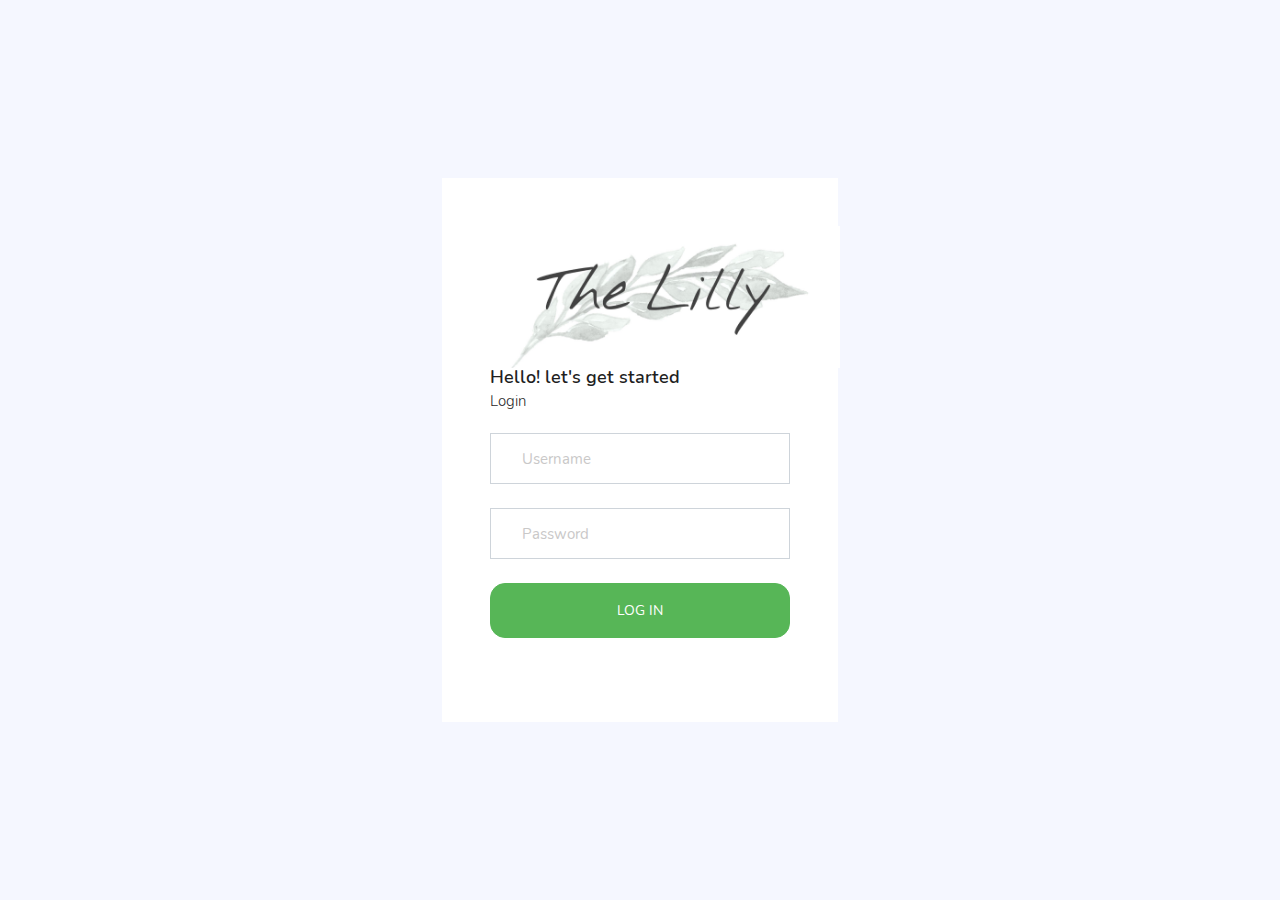
<file: login.html>
<!DOCTYPE html>
<html lang="en">

<head>
  <!-- Required meta tags -->
  <meta charset="utf-8">
  <meta name="viewport" content="width=device-width, initial-scale=1, shrink-to-fit=no">
  <title>Lilly - Login</title>
  <!-- plugins:css -->
  <link rel="stylesheet" href="./vendors/feather/feather.css">
  <link rel="stylesheet" href="./vendors/ti-icons/css/themify-icons.css">
  <link rel="stylesheet" href="./vendors/css/vendor.bundle.base.css">
  <!-- endinject -->
  <!-- Plugin css for this page -->
  <!-- End plugin css for this page -->
  <!-- inject:css -->
  <link rel="stylesheet" href="./css/vertical-layout-light/style.css">
  <!-- endinject -->
  <link rel="shortcut icon" href="./images/favicon.png" />
</head>

<body>
  <div class="container-scroller">
    <div class="container-fluid page-body-wrapper full-page-wrapper">
      <div class="content-wrapper d-flex align-items-center auth px-0">
        <div class="row w-100 mx-0">
          <div class="col-lg-4 mx-auto">
            <div class="auth-form-light text-left py-5 px-4 px-sm-5">
              <div class="">
                <img src="./images/logo.png" alt="logo" width="350px">
              </div>
              <h4>Hello! let's get started</h4>
              <h6 class="font-weight-light">Login</h6>
              <form class="pt-3">
                <div class="form-group">
                  <input type="email" class="form-control form-control-lg" id="exampleInputEmail1" placeholder="Username">
                </div>
                <div class="form-group">
                  <input type="password" class="form-control form-control-lg" id="exampleInputPassword1" placeholder="Password">
                </div>
                <div class="mt-3">
                  <a class="btn btn-block btn-primary btn-lg font-weight-medium auth-form-btn" href="./index.html">LOG IN</a>
                </div>
                <div class="my-2 d-flex justify-content-between align-items-center">
                  <div class="form-check">
                  </div>
                </div>
                <div class="mb-2">
                </div>
              </form>
            </div>
          </div>
        </div>
      </div>
      <!-- content-wrapper ends -->
    </div>
    <!-- page-body-wrapper ends -->
  </div>
  <!-- container-scroller -->
  <!-- plugins:js -->
  <script src="./vendors/js/vendor.bundle.base.js"></script>
  <!-- endinject -->
  <!-- Plugin js for this page -->
  <!-- End plugin js for this page -->
  <!-- inject:js -->
  <script src="./js/off-canvas.js"></script>
  <script src="./js/hoverable-collapse.js"></script>
  <script src="./js/template.js"></script>
  <script src="./js/settings.js"></script>
  <script src="./js/todolist.js"></script>
  <!-- endinject -->
</body>

</html>
</file>
<file: vendors/feather/feather.css>
@charset "UTF-8";
 
@font-face {
  font-family: "feather";
  src:url("fonts/feather-webfont.eot");
  src:url("fonts/feather-webfont.eot?#iefix") format("embedded-opentype"),
    url("fonts/feather-webfont.woff") format("woff"),
    url("fonts/feather-webfont.ttf") format("truetype"),
    url("fonts/feather-webfont.svg#feather") format("svg");
  font-weight: normal;
  font-style: normal;
}

/* Character Mapping Method */
 
[data-icon]:before {
  display: inline-block;
  font-family: "feather";
  content: attr(data-icon);
  font-style: normal;
  font-weight: normal;
  font-variant: normal;
  text-transform: none;
  speak: none;
  line-height: 1;
  -webkit-font-smoothing: antialiased;
  -moz-osx-font-smoothing: grayscale;
}

/* CSS Class Mapping Method */
 
[class^="icon-"],
[class*=" icon-"] {
  display: inline-block;
  font-family: "feather";
  font-style: normal;
  font-weight: normal;
  font-variant: normal;
  text-transform: none;
  speak: none;
  line-height: 1;
  -webkit-font-smoothing: antialiased;
  -moz-osx-font-smoothing: grayscale;
}

.icon-eye:before {
  content: "\e000";
}

.icon-paper-clip:before {
  content: "\e001";
}

.icon-mail:before {
  content: "\e002";
}

.icon-mail:before {
  content: "\e002";
}

.icon-toggle:before {
  content: "\e003";
}

.icon-layout:before {
  content: "\e004";
}

.icon-link:before {
  content: "\e005";
}

.icon-bell:before {
  content: "\e006";
}

.icon-lock:before {
  content: "\e007";
}

.icon-unlock:before {
  content: "\e008";
}

.icon-ribbon:before {
  content: "\e009";
}

.icon-image:before {
  content: "\e010";
}

.icon-signal:before {
  content: "\e011";
}

.icon-target:before {
  content: "\e012";
}

.icon-clipboard:before {
  content: "\e013";
}

.icon-clock:before {
  content: "\e014";
}

.icon-clock:before {
  content: "\e014";
}

.icon-watch:before {
  content: "\e015";
}

.icon-air-play:before {
  content: "\e016";
}

.icon-camera:before {
  content: "\e017";
}

.icon-video:before {
  content: "\e018";
}

.icon-disc:before {
  content: "\e019";
}

.icon-printer:before {
  content: "\e020";
}

.icon-monitor:before {
  content: "\e021";
}

.icon-server:before {
  content: "\e022";
}

.icon-cog:before {
  content: "\e023";
}

.icon-heart:before {
  content: "\e024";
}

.icon-paragraph:before {
  content: "\e025";
}

.icon-align-justify:before {
  content: "\e026";
}

.icon-align-left:before {
  content: "\e027";
}

.icon-align-center:before {
  content: "\e028";
}

.icon-align-right:before {
  content: "\e029";
}

.icon-book:before {
  content: "\e030";
}

.icon-layers:before {
  content: "\e031";
}

.icon-stack:before {
  content: "\e032";
}

.icon-stack-2:before {
  content: "\e033";
}

.icon-paper:before {
  content: "\e034";
}

.icon-paper-stack:before {
  content: "\e035";
}

.icon-search:before {
  content: "\e036";
}

.icon-zoom-in:before {
  content: "\e037";
}

.icon-zoom-out:before {
  content: "\e038";
}

.icon-reply:before {
  content: "\e039";
}

.icon-circle-plus:before {
  content: "\e040";
}

.icon-circle-minus:before {
  content: "\e041";
}

.icon-circle-check:before {
  content: "\e042";
}

.icon-circle-cross:before {
  content: "\e043";
}

.icon-square-plus:before {
  content: "\e044";
}

.icon-square-minus:before {
  content: "\e045";
}

.icon-square-check:before {
  content: "\e046";
}

.icon-square-cross:before {
  content: "\e047";
}

.icon-microphone:before {
  content: "\e048";
}

.icon-record:before {
  content: "\e049";
}

.icon-skip-back:before {
  content: "\e050";
}

.icon-rewind:before {
  content: "\e051";
}

.icon-play:before {
  content: "\e052";
}

.icon-pause:before {
  content: "\e053";
}

.icon-stop:before {
  content: "\e054";
}

.icon-fast-forward:before {
  content: "\e055";
}

.icon-skip-forward:before {
  content: "\e056";
}

.icon-shuffle:before {
  content: "\e057";
}

.icon-repeat:before {
  content: "\e058";
}

.icon-folder:before {
  content: "\e059";
}

.icon-umbrella:before {
  content: "\e060";
}

.icon-moon:before {
  content: "\e061";
}

.icon-thermometer:before {
  content: "\e062";
}

.icon-drop:before {
  content: "\e063";
}

.icon-sun:before {
  content: "\e064";
}

.icon-cloud:before {
  content: "\e065";
}

.icon-cloud-upload:before {
  content: "\e066";
}

.icon-cloud-download:before {
  content: "\e067";
}

.icon-upload:before {
  content: "\e068";
}

.icon-download:before {
  content: "\e069";
}

.icon-location:before {
  content: "\e070";
}

.icon-location-2:before {
  content: "\e071";
}

.icon-map:before {
  content: "\e072";
}

.icon-battery:before {
  content: "\e073";
}

.icon-head:before {
  content: "\e074";
}

.icon-briefcase:before {
  content: "\e075";
}

.icon-speech-bubble:before {
  content: "\e076";
}

.icon-anchor:before {
  content: "\e077";
}

.icon-globe:before {
  content: "\e078";
}

.icon-box:before {
  content: "\e079";
}

.icon-reload:before {
  content: "\e080";
}

.icon-share:before {
  content: "\e081";
}

.icon-marquee:before {
  content: "\e082";
}

.icon-marquee-plus:before {
  content: "\e083";
}

.icon-marquee-minus:before {
  content: "\e084";
}

.icon-tag:before {
  content: "\e085";
}

.icon-power:before {
  content: "\e086";
}

.icon-command:before {
  content: "\e087";
}

.icon-alt:before {
  content: "\e088";
}

.icon-esc:before {
  content: "\e089";
}

.icon-bar-graph:before {
  content: "\e090";
}

.icon-bar-graph-2:before {
  content: "\e091";
}

.icon-pie-graph:before {
  content: "\e092";
}

.icon-star:before {
  content: "\e093";
}

.icon-arrow-left:before {
  content: "\e094";
}

.icon-arrow-right:before {
  content: "\e095";
}

.icon-arrow-up:before {
  content: "\e096";
}

.icon-arrow-down:before {
  content: "\e097";
}

.icon-volume:before {
  content: "\e098";
}

.icon-mute:before {
  content: "\e099";
}

.icon-content-right:before {
  content: "\e100";
}

.icon-content-left:before {
  content: "\e101";
}

.icon-grid:before {
  content: "\e102";
}

.icon-grid-2:before {
  content: "\e103";
}

.icon-columns:before {
  content: "\e104";
}

.icon-loader:before {
  content: "\e105";
}

.icon-bag:before {
  content: "\e106";
}

.icon-ban:before {
  content: "\e107";
}

.icon-flag:before {
  content: "\e108";
}

.icon-trash:before {
  content: "\e109";
}

.icon-expand:before {
  content: "\e110";
}

.icon-contract:before {
  content: "\e111";
}

.icon-maximize:before {
  content: "\e112";
}

.icon-minimize:before {
  content: "\e113";
}

.icon-plus:before {
  content: "\e114";
}

.icon-minus:before {
  content: "\e115";
}

.icon-check:before {
  content: "\e116";
}

.icon-cross:before {
  content: "\e117";
}

.icon-move:before {
  content: "\e118";
}

.icon-delete:before {
  content: "\e119";
}

.icon-menu:before {
  content: "\e120";
}

.icon-archive:before {
  content: "\e121";
}

.icon-inbox:before {
  content: "\e122";
}

.icon-outbox:before {
  content: "\e123";
}

.icon-file:before {
  content: "\e124";
}

.icon-file-add:before {
  content: "\e125";
}

.icon-file-subtract:before {
  content: "\e126";
}

.icon-help:before {
  content: "\e127";
}

.icon-open:before {
  content: "\e128";
}

.icon-ellipsis:before {
  content: "\e129";
}
</file>
<file: vendors/ti-icons/css/themify-icons.css>
@font-face {
	font-family: 'themify';
	src:url('../fonts/themify.eot');
	src:url('../fonts/themify.eot?#iefix') format('embedded-opentype'),
		url('../fonts/themify.woff') format('woff'),
		url('../fonts/themify.ttf') format('truetype'),
		url('../fonts/themify.svg') format('svg');
	font-weight: normal;
	font-style: normal;
}

[class^="ti-"], [class*=" ti-"] {
	font-family: 'themify';
	speak: none;
	font-style: normal;
	font-weight: normal;
	font-variant: normal;
	text-transform: none;
	line-height: 1;

	/* Better Font Rendering =========== */
	-webkit-font-smoothing: antialiased;
	-moz-osx-font-smoothing: grayscale;
}

.ti-wand:before {
	content: "\e600";
}
.ti-volume:before {
	content: "\e601";
}
.ti-user:before {
	content: "\e602";
}
.ti-unlock:before {
	content: "\e603";
}
.ti-unlink:before {
	content: "\e604";
}
.ti-trash:before {
	content: "\e605";
}
.ti-thought:before {
	content: "\e606";
}
.ti-target:before {
	content: "\e607";
}
.ti-tag:before {
	content: "\e608";
}
.ti-tablet:before {
	content: "\e609";
}
.ti-star:before {
	content: "\e60a";
}
.ti-spray:before {
	content: "\e60b";
}
.ti-signal:before {
	content: "\e60c";
}
.ti-shopping-cart:before {
	content: "\e60d";
}
.ti-shopping-cart-full:before {
	content: "\e60e";
}
.ti-settings:before {
	content: "\e60f";
}
.ti-search:before {
	content: "\e610";
}
.ti-zoom-in:before {
	content: "\e611";
}
.ti-zoom-out:before {
	content: "\e612";
}
.ti-cut:before {
	content: "\e613";
}
.ti-ruler:before {
	content: "\e614";
}
.ti-ruler-pencil:before {
	content: "\e615";
}
.ti-ruler-alt:before {
	content: "\e616";
}
.ti-bookmark:before {
	content: "\e617";
}
.ti-bookmark-alt:before {
	content: "\e618";
}
.ti-reload:before {
	content: "\e619";
}
.ti-plus:before {
	content: "\e61a";
}
.ti-pin:before {
	content: "\e61b";
}
.ti-pencil:before {
	content: "\e61c";
}
.ti-pencil-alt:before {
	content: "\e61d";
}
.ti-paint-roller:before {
	content: "\e61e";
}
.ti-paint-bucket:before {
	content: "\e61f";
}
.ti-na:before {
	content: "\e620";
}
.ti-mobile:before {
	content: "\e621";
}
.ti-minus:before {
	content: "\e622";
}
.ti-medall:before {
	content: "\e623";
}
.ti-medall-alt:before {
	content: "\e624";
}
.ti-marker:before {
	content: "\e625";
}
.ti-marker-alt:before {
	content: "\e626";
}
.ti-arrow-up:before {
	content: "\e627";
}
.ti-arrow-right:before {
	content: "\e628";
}
.ti-arrow-left:before {
	content: "\e629";
}
.ti-arrow-down:before {
	content: "\e62a";
}
.ti-lock:before {
	content: "\e62b";
}
.ti-location-arrow:before {
	content: "\e62c";
}
.ti-link:before {
	content: "\e62d";
}
.ti-layout:before {
	content: "\e62e";
}
.ti-layers:before {
	content: "\e62f";
}
.ti-layers-alt:before {
	content: "\e630";
}
.ti-key:before {
	content: "\e631";
}
.ti-import:before {
	content: "\e632";
}
.ti-image:before {
	content: "\e633";
}
.ti-heart:before {
	content: "\e634";
}
.ti-heart-broken:before {
	content: "\e635";
}
.ti-hand-stop:before {
	content: "\e636";
}
.ti-hand-open:before {
	content: "\e637";
}
.ti-hand-drag:before {
	content: "\e638";
}
.ti-folder:before {
	content: "\e639";
}
.ti-flag:before {
	content: "\e63a";
}
.ti-flag-alt:before {
	content: "\e63b";
}
.ti-flag-alt-2:before {
	content: "\e63c";
}
.ti-eye:before {
	content: "\e63d";
}
.ti-export:before {
	content: "\e63e";
}
.ti-exchange-vertical:before {
	content: "\e63f";
}
.ti-desktop:before {
	content: "\e640";
}
.ti-cup:before {
	content: "\e641";
}
.ti-crown:before {
	content: "\e642";
}
.ti-comments:before {
	content: "\e643";
}
.ti-comment:before {
	content: "\e644";
}
.ti-comment-alt:before {
	content: "\e645";
}
.ti-close:before {
	content: "\e646";
}
.ti-clip:before {
	content: "\e647";
}
.ti-angle-up:before {
	content: "\e648";
}
.ti-angle-right:before {
	content: "\e649";
}
.ti-angle-left:before {
	content: "\e64a";
}
.ti-angle-down:before {
	content: "\e64b";
}
.ti-check:before {
	content: "\e64c";
}
.ti-check-box:before {
	content: "\e64d";
}
.ti-camera:before {
	content: "\e64e";
}
.ti-announcement:before {
	content: "\e64f";
}
.ti-brush:before {
	content: "\e650";
}
.ti-briefcase:before {
	content: "\e651";
}
.ti-bolt:before {
	content: "\e652";
}
.ti-bolt-alt:before {
	content: "\e653";
}
.ti-blackboard:before {
	content: "\e654";
}
.ti-bag:before {
	content: "\e655";
}
.ti-move:before {
	content: "\e656";
}
.ti-arrows-vertical:before {
	content: "\e657";
}
.ti-arrows-horizontal:before {
	content: "\e658";
}
.ti-fullscreen:before {
	content: "\e659";
}
.ti-arrow-top-right:before {
	content: "\e65a";
}
.ti-arrow-top-left:before {
	content: "\e65b";
}
.ti-arrow-circle-up:before {
	content: "\e65c";
}
.ti-arrow-circle-right:before {
	content: "\e65d";
}
.ti-arrow-circle-left:before {
	content: "\e65e";
}
.ti-arrow-circle-down:before {
	content: "\e65f";
}
.ti-angle-double-up:before {
	content: "\e660";
}
.ti-angle-double-right:before {
	content: "\e661";
}
.ti-angle-double-left:before {
	content: "\e662";
}
.ti-angle-double-down:before {
	content: "\e663";
}
.ti-zip:before {
	content: "\e664";
}
.ti-world:before {
	content: "\e665";
}
.ti-wheelchair:before {
	content: "\e666";
}
.ti-view-list:before {
	content: "\e667";
}
.ti-view-list-alt:before {
	content: "\e668";
}
.ti-view-grid:before {
	content: "\e669";
}
.ti-uppercase:before {
	content: "\e66a";
}
.ti-upload:before {
	content: "\e66b";
}
.ti-underline:before {
	content: "\e66c";
}
.ti-truck:before {
	content: "\e66d";
}
.ti-timer:before {
	content: "\e66e";
}
.ti-ticket:before {
	content: "\e66f";
}
.ti-thumb-up:before {
	content: "\e670";
}
.ti-thumb-down:before {
	content: "\e671";
}
.ti-text:before {
	content: "\e672";
}
.ti-stats-up:before {
	content: "\e673";
}
.ti-stats-down:before {
	content: "\e674";
}
.ti-split-v:before {
	content: "\e675";
}
.ti-split-h:before {
	content: "\e676";
}
.ti-smallcap:before {
	content: "\e677";
}
.ti-shine:before {
	content: "\e678";
}
.ti-shift-right:before {
	content: "\e679";
}
.ti-shift-left:before {
	content: "\e67a";
}
.ti-shield:before {
	content: "\e67b";
}
.ti-notepad:before {
	content: "\e67c";
}
.ti-server:before {
	content: "\e67d";
}
.ti-quote-right:before {
	content: "\e67e";
}
.ti-quote-left:before {
	content: "\e67f";
}
.ti-pulse:before {
	content: "\e680";
}
.ti-printer:before {
	content: "\e681";
}
.ti-power-off:before {
	content: "\e682";
}
.ti-plug:before {
	content: "\e683";
}
.ti-pie-chart:before {
	content: "\e684";
}
.ti-paragraph:before {
	content: "\e685";
}
.ti-panel:before {
	content: "\e686";
}
.ti-package:before {
	content: "\e687";
}
.ti-music:before {
	content: "\e688";
}
.ti-music-alt:before {
	content: "\e689";
}
.ti-mouse:before {
	content: "\e68a";
}
.ti-mouse-alt:before {
	content: "\e68b";
}
.ti-money:before {
	content: "\e68c";
}
.ti-microphone:before {
	content: "\e68d";
}
.ti-menu:before {
	content: "\e68e";
}
.ti-menu-alt:before {
	content: "\e68f";
}
.ti-map:before {
	content: "\e690";
}
.ti-map-alt:before {
	content: "\e691";
}
.ti-loop:before {
	content: "\e692";
}
.ti-location-pin:before {
	content: "\e693";
}
.ti-list:before {
	content: "\e694";
}
.ti-light-bulb:before {
	content: "\e695";
}
.ti-Italic:before {
	content: "\e696";
}
.ti-info:before {
	content: "\e697";
}
.ti-infinite:before {
	content: "\e698";
}
.ti-id-badge:before {
	content: "\e699";
}
.ti-hummer:before {
	content: "\e69a";
}
.ti-home:before {
	content: "\e69b";
}
.ti-help:before {
	content: "\e69c";
}
.ti-headphone:before {
	content: "\e69d";
}
.ti-harddrives:before {
	content: "\e69e";
}
.ti-harddrive:before {
	content: "\e69f";
}
.ti-gift:before {
	content: "\e6a0";
}
.ti-game:before {
	content: "\e6a1";
}
.ti-filter:before {
	content: "\e6a2";
}
.ti-files:before {
	content: "\e6a3";
}
.ti-file:before {
	content: "\e6a4";
}
.ti-eraser:before {
	content: "\e6a5";
}
.ti-envelope:before {
	content: "\e6a6";
}
.ti-download:before {
	content: "\e6a7";
}
.ti-direction:before {
	content: "\e6a8";
}
.ti-direction-alt:before {
	content: "\e6a9";
}
.ti-dashboard:before {
	content: "\e6aa";
}
.ti-control-stop:before {
	content: "\e6ab";
}
.ti-control-shuffle:before {
	content: "\e6ac";
}
.ti-control-play:before {
	content: "\e6ad";
}
.ti-control-pause:before {
	content: "\e6ae";
}
.ti-control-forward:before {
	content: "\e6af";
}
.ti-control-backward:before {
	content: "\e6b0";
}
.ti-cloud:before {
	content: "\e6b1";
}
.ti-cloud-up:before {
	content: "\e6b2";
}
.ti-cloud-down:before {
	content: "\e6b3";
}
.ti-clipboard:before {
	content: "\e6b4";
}
.ti-car:before {
	content: "\e6b5";
}
.ti-calendar:before {
	content: "\e6b6";
}
.ti-book:before {
	content: "\e6b7";
}
.ti-bell:before {
	content: "\e6b8";
}
.ti-basketball:before {
	content: "\e6b9";
}
.ti-bar-chart:before {
	content: "\e6ba";
}
.ti-bar-chart-alt:before {
	content: "\e6bb";
}
.ti-back-right:before {
	content: "\e6bc";
}
.ti-back-left:before {
	content: "\e6bd";
}
.ti-arrows-corner:before {
	content: "\e6be";
}
.ti-archive:before {
	content: "\e6bf";
}
.ti-anchor:before {
	content: "\e6c0";
}
.ti-align-right:before {
	content: "\e6c1";
}
.ti-align-left:before {
	content: "\e6c2";
}
.ti-align-justify:before {
	content: "\e6c3";
}
.ti-align-center:before {
	content: "\e6c4";
}
.ti-alert:before {
	content: "\e6c5";
}
.ti-alarm-clock:before {
	content: "\e6c6";
}
.ti-agenda:before {
	content: "\e6c7";
}
.ti-write:before {
	content: "\e6c8";
}
.ti-window:before {
	content: "\e6c9";
}
.ti-widgetized:before {
	content: "\e6ca";
}
.ti-widget:before {
	content: "\e6cb";
}
.ti-widget-alt:before {
	content: "\e6cc";
}
.ti-wallet:before {
	content: "\e6cd";
}
.ti-video-clapper:before {
	content: "\e6ce";
}
.ti-video-camera:before {
	content: "\e6cf";
}
.ti-vector:before {
	content: "\e6d0";
}
.ti-themify-logo:before {
	content: "\e6d1";
}
.ti-themify-favicon:before {
	content: "\e6d2";
}
.ti-themify-favicon-alt:before {
	content: "\e6d3";
}
.ti-support:before {
	content: "\e6d4";
}
.ti-stamp:before {
	content: "\e6d5";
}
.ti-split-v-alt:before {
	content: "\e6d6";
}
.ti-slice:before {
	content: "\e6d7";
}
.ti-shortcode:before {
	content: "\e6d8";
}
.ti-shift-right-alt:before {
	content: "\e6d9";
}
.ti-shift-left-alt:before {
	content: "\e6da";
}
.ti-ruler-alt-2:before {
	content: "\e6db";
}
.ti-receipt:before {
	content: "\e6dc";
}
.ti-pin2:before {
	content: "\e6dd";
}
.ti-pin-alt:before {
	content: "\e6de";
}
.ti-pencil-alt2:before {
	content: "\e6df";
}
.ti-palette:before {
	content: "\e6e0";
}
.ti-more:before {
	content: "\e6e1";
}
.ti-more-alt:before {
	content: "\e6e2";
}
.ti-microphone-alt:before {
	content: "\e6e3";
}
.ti-magnet:before {
	content: "\e6e4";
}
.ti-line-double:before {
	content: "\e6e5";
}
.ti-line-dotted:before {
	content: "\e6e6";
}
.ti-line-dashed:before {
	content: "\e6e7";
}
.ti-layout-width-full:before {
	content: "\e6e8";
}
.ti-layout-width-default:before {
	content: "\e6e9";
}
.ti-layout-width-default-alt:before {
	content: "\e6ea";
}
.ti-layout-tab:before {
	content: "\e6eb";
}
.ti-layout-tab-window:before {
	content: "\e6ec";
}
.ti-layout-tab-v:before {
	content: "\e6ed";
}
.ti-layout-tab-min:before {
	content: "\e6ee";
}
.ti-layout-slider:before {
	content: "\e6ef";
}
.ti-layout-slider-alt:before {
	content: "\e6f0";
}
.ti-layout-sidebar-right:before {
	content: "\e6f1";
}
.ti-layout-sidebar-none:before {
	content: "\e6f2";
}
.ti-layout-sidebar-left:before {
	content: "\e6f3";
}
.ti-layout-placeholder:before {
	content: "\e6f4";
}
.ti-layout-menu:before {
	content: "\e6f5";
}
.ti-layout-menu-v:before {
	content: "\e6f6";
}
.ti-layout-menu-separated:before {
	content: "\e6f7";
}
.ti-layout-menu-full:before {
	content: "\e6f8";
}
.ti-layout-media-right-alt:before {
	content: "\e6f9";
}
.ti-layout-media-right:before {
	content: "\e6fa";
}
.ti-layout-media-overlay:before {
	content: "\e6fb";
}
.ti-layout-media-overlay-alt:before {
	content: "\e6fc";
}
.ti-layout-media-overlay-alt-2:before {
	content: "\e6fd";
}
.ti-layout-media-left-alt:before {
	content: "\e6fe";
}
.ti-layout-media-left:before {
	content: "\e6ff";
}
.ti-layout-media-center-alt:before {
	content: "\e700";
}
.ti-layout-media-center:before {
	content: "\e701";
}
.ti-layout-list-thumb:before {
	content: "\e702";
}
.ti-layout-list-thumb-alt:before {
	content: "\e703";
}
.ti-layout-list-post:before {
	content: "\e704";
}
.ti-layout-list-large-image:before {
	content: "\e705";
}
.ti-layout-line-solid:before {
	content: "\e706";
}
.ti-layout-grid4:before {
	content: "\e707";
}
.ti-layout-grid3:before {
	content: "\e708";
}
.ti-layout-grid2:before {
	content: "\e709";
}
.ti-layout-grid2-thumb:before {
	content: "\e70a";
}
.ti-layout-cta-right:before {
	content: "\e70b";
}
.ti-layout-cta-left:before {
	content: "\e70c";
}
.ti-layout-cta-center:before {
	content: "\e70d";
}
.ti-layout-cta-btn-right:before {
	content: "\e70e";
}
.ti-layout-cta-btn-left:before {
	content: "\e70f";
}
.ti-layout-column4:before {
	content: "\e710";
}
.ti-layout-column3:before {
	content: "\e711";
}
.ti-layout-column2:before {
	content: "\e712";
}
.ti-layout-accordion-separated:before {
	content: "\e713";
}
.ti-layout-accordion-merged:before {
	content: "\e714";
}
.ti-layout-accordion-list:before {
	content: "\e715";
}
.ti-ink-pen:before {
	content: "\e716";
}
.ti-info-alt:before {
	content: "\e717";
}
.ti-help-alt:before {
	content: "\e718";
}
.ti-headphone-alt:before {
	content: "\e719";
}
.ti-hand-point-up:before {
	content: "\e71a";
}
.ti-hand-point-right:before {
	content: "\e71b";
}
.ti-hand-point-left:before {
	content: "\e71c";
}
.ti-hand-point-down:before {
	content: "\e71d";
}
.ti-gallery:before {
	content: "\e71e";
}
.ti-face-smile:before {
	content: "\e71f";
}
.ti-face-sad:before {
	content: "\e720";
}
.ti-credit-card:before {
	content: "\e721";
}
.ti-control-skip-forward:before {
	content: "\e722";
}
.ti-control-skip-backward:before {
	content: "\e723";
}
.ti-control-record:before {
	content: "\e724";
}
.ti-control-eject:before {
	content: "\e725";
}
.ti-comments-smiley:before {
	content: "\e726";
}
.ti-brush-alt:before {
	content: "\e727";
}
.ti-youtube:before {
	content: "\e728";
}
.ti-vimeo:before {
	content: "\e729";
}
.ti-twitter:before {
	content: "\e72a";
}
.ti-time:before {
	content: "\e72b";
}
.ti-tumblr:before {
	content: "\e72c";
}
.ti-skype:before {
	content: "\e72d";
}
.ti-share:before {
	content: "\e72e";
}
.ti-share-alt:before {
	content: "\e72f";
}
.ti-rocket:before {
	content: "\e730";
}
.ti-pinterest:before {
	content: "\e731";
}
.ti-new-window:before {
	content: "\e732";
}
.ti-microsoft:before {
	content: "\e733";
}
.ti-list-ol:before {
	content: "\e734";
}
.ti-linkedin:before {
	content: "\e735";
}
.ti-layout-sidebar-2:before {
	content: "\e736";
}
.ti-layout-grid4-alt:before {
	content: "\e737";
}
.ti-layout-grid3-alt:before {
	content: "\e738";
}
.ti-layout-grid2-alt:before {
	content: "\e739";
}
.ti-layout-column4-alt:before {
	content: "\e73a";
}
.ti-layout-column3-alt:before {
	content: "\e73b";
}
.ti-layout-column2-alt:before {
	content: "\e73c";
}
.ti-instagram:before {
	content: "\e73d";
}
.ti-google:before {
	content: "\e73e";
}
.ti-github:before {
	content: "\e73f";
}
.ti-flickr:before {
	content: "\e740";
}
.ti-facebook:before {
	content: "\e741";
}
.ti-dropbox:before {
	content: "\e742";
}
.ti-dribbble:before {
	content: "\e743";
}
.ti-apple:before {
	content: "\e744";
}
.ti-android:before {
	content: "\e745";
}
.ti-save:before {
	content: "\e746";
}
.ti-save-alt:before {
	content: "\e747";
}
.ti-yahoo:before {
	content: "\e748";
}
.ti-wordpress:before {
	content: "\e749";
}
.ti-vimeo-alt:before {
	content: "\e74a";
}
.ti-twitter-alt:before {
	content: "\e74b";
}
.ti-tumblr-alt:before {
	content: "\e74c";
}
.ti-trello:before {
	content: "\e74d";
}
.ti-stack-overflow:before {
	content: "\e74e";
}
.ti-soundcloud:before {
	content: "\e74f";
}
.ti-sharethis:before {
	content: "\e750";
}
.ti-sharethis-alt:before {
	content: "\e751";
}
.ti-reddit:before {
	content: "\e752";
}
.ti-pinterest-alt:before {
	content: "\e753";
}
.ti-microsoft-alt:before {
	content: "\e754";
}
.ti-linux:before {
	content: "\e755";
}
.ti-jsfiddle:before {
	content: "\e756";
}
.ti-joomla:before {
	content: "\e757";
}
.ti-html5:before {
	content: "\e758";
}
.ti-flickr-alt:before {
	content: "\e759";
}
.ti-email:before {
	content: "\e75a";
}
.ti-drupal:before {
	content: "\e75b";
}
.ti-dropbox-alt:before {
	content: "\e75c";
}
.ti-css3:before {
	content: "\e75d";
}
.ti-rss:before {
	content: "\e75e";
}
.ti-rss-alt:before {
	content: "\e75f";
}
</file>
<file: vendors/css/vendor.bundle.base.css>
/*
 * Container style
 */
.ps {
  overflow: hidden !important;
  overflow-anchor: none;
  -ms-overflow-style: none;
  touch-action: auto;
  -ms-touch-action: auto;
}

/*
 * Scrollbar rail styles
 */
.ps__rail-x {
  display: none;
  opacity: 0;
  transition: background-color .2s linear, opacity .2s linear;
  -webkit-transition: background-color .2s linear, opacity .2s linear;
  height: 15px;
  /* there must be 'bottom' or 'top' for ps__rail-x */
  bottom: 0px;
  /* please don't change 'position' */
  position: absolute;
}

.ps__rail-y {
  display: none;
  opacity: 0;
  transition: background-color .2s linear, opacity .2s linear;
  -webkit-transition: background-color .2s linear, opacity .2s linear;
  width: 15px;
  /* there must be 'right' or 'left' for ps__rail-y */
  right: 0;
  /* please don't change 'position' */
  position: absolute;
}

.ps--active-x > .ps__rail-x,
.ps--active-y > .ps__rail-y {
  display: block;
  background-color: transparent;
}

.ps:hover > .ps__rail-x,
.ps:hover > .ps__rail-y,
.ps--focus > .ps__rail-x,
.ps--focus > .ps__rail-y,
.ps--scrolling-x > .ps__rail-x,
.ps--scrolling-y > .ps__rail-y {
  opacity: 0.6;
}

.ps .ps__rail-x:hover,
.ps .ps__rail-y:hover,
.ps .ps__rail-x:focus,
.ps .ps__rail-y:focus,
.ps .ps__rail-x.ps--clicking,
.ps .ps__rail-y.ps--clicking {
  background-color: #eee;
  opacity: 0.9;
}

/*
 * Scrollbar thumb styles
 */
.ps__thumb-x {
  background-color: #aaa;
  border-radius: 6px;
  transition: background-color .2s linear, height .2s ease-in-out;
  -webkit-transition: background-color .2s linear, height .2s ease-in-out;
  height: 6px;
  /* there must be 'bottom' for ps__thumb-x */
  bottom: 2px;
  /* please don't change 'position' */
  position: absolute;
}

.ps__thumb-y {
  background-color: #aaa;
  border-radius: 6px;
  transition: background-color .2s linear, width .2s ease-in-out;
  -webkit-transition: background-color .2s linear, width .2s ease-in-out;
  width: 6px;
  /* there must be 'right' for ps__thumb-y */
  right: 2px;
  /* please don't change 'position' */
  position: absolute;
}

.ps__rail-x:hover > .ps__thumb-x,
.ps__rail-x:focus > .ps__thumb-x,
.ps__rail-x.ps--clicking .ps__thumb-x {
  background-color: #999;
  height: 11px;
}

.ps__rail-y:hover > .ps__thumb-y,
.ps__rail-y:focus > .ps__thumb-y,
.ps__rail-y.ps--clicking .ps__thumb-y {
  background-color: #999;
  width: 11px;
}

/* MS supports */
@supports (-ms-overflow-style: none) {
  .ps {
    overflow: auto !important;
  }
}

@media screen and (-ms-high-contrast: active), (-ms-high-contrast: none) {
  .ps {
    overflow: auto !important;
  }
}
</file>
